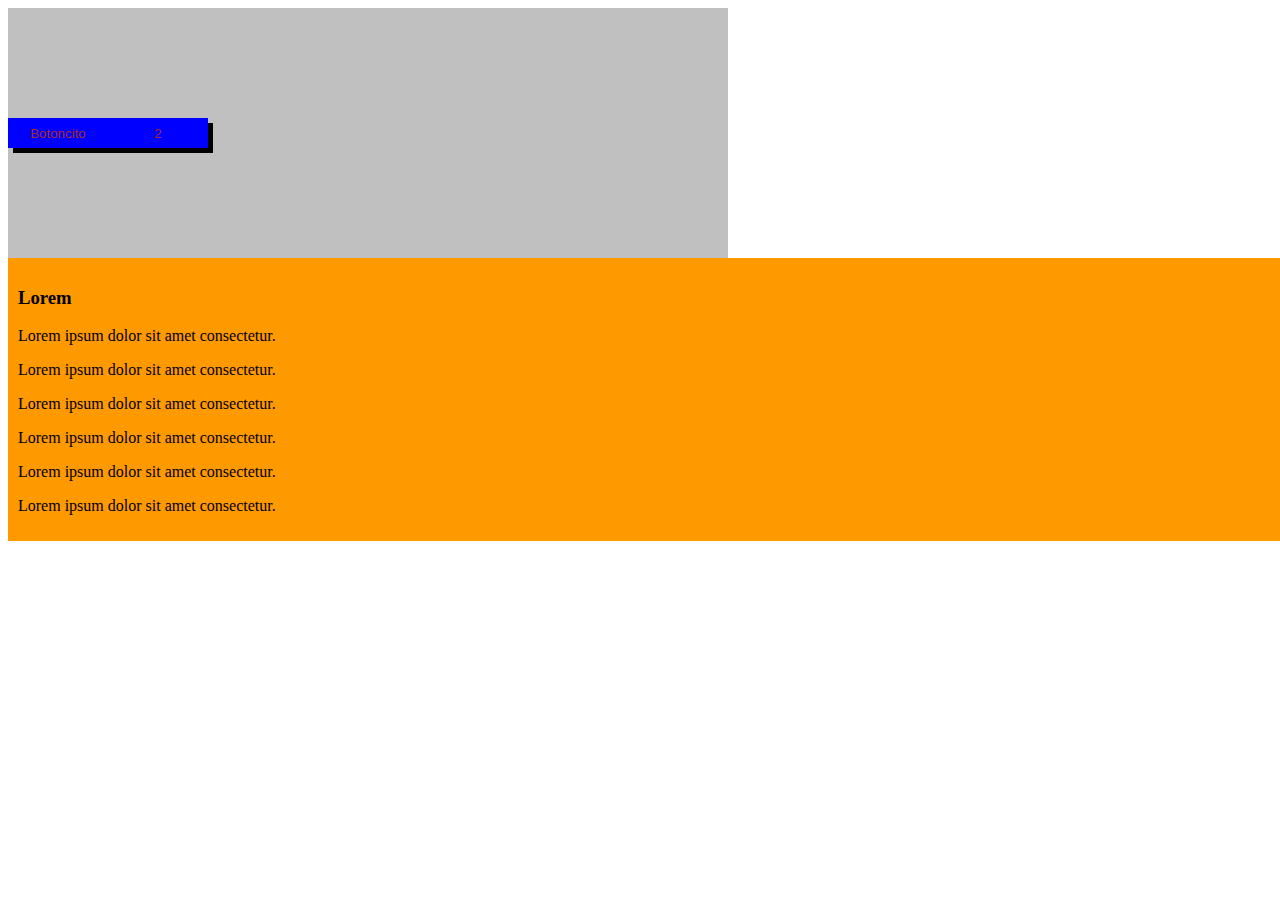
<file: BibliotecaCSS/index.html>
<!DOCTYPE html>
<html lang="en">
<head>
    <meta charset="UTF-8">
    <meta http-equiv="X-UA-Compatible" content="IE=edge">
    <meta name="viewport" content="width=device-width, initial-scale=1.0">
    <link rel="stylesheet" href="estilo.css">
    <title>Biblioteca CSS</title>
</head>
<body>

    <div class="container">

        <button class="btn">Botoncito</button>
        <button class="btn">2</button>
    </div>

    <div class="col">
        <h3>Lorem</h3>
        <p>Lorem ipsum dolor sit amet consectetur.</p>
        <p>Lorem ipsum dolor sit amet consectetur.</p>
        <p>Lorem ipsum dolor sit amet consectetur.</p>
        <p>Lorem ipsum dolor sit amet consectetur.</p>
        <p>Lorem ipsum dolor sit amet consectetur.</p>
        <p>Lorem ipsum dolor sit amet consectetur.</p>
    </div>
    
</body>
</html>
</file>
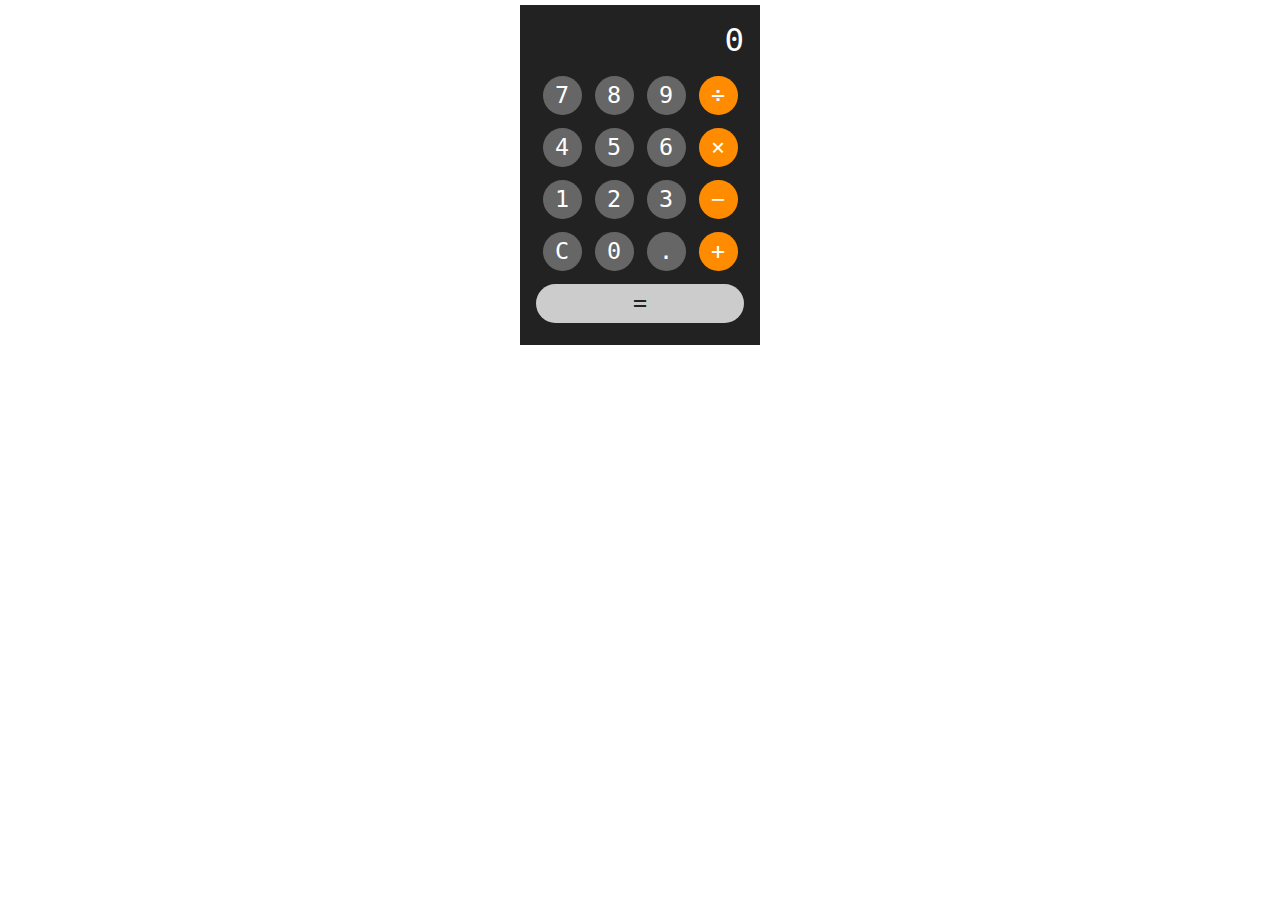
<file: calculadora-codingdojo/index.html>
<!DOCTYPE html>
<html lang="en">
<head>
    <meta charset="UTF-8">
    <meta http-equiv="X-UA-Compatible" content="IE=edge">
    <meta name="viewport" content="width=, initial-scale=1.0">
    <link rel="stylesheet" href="style.css">
    <title>Document</title>
</head>
<body>
  <div id="calculator">
    <div id="display">0</div>
    <div class="row">
      <button onclick="press(7);">7</button>
      <button onclick="press(8);">8</button>
      <button onclick="press(9);">9</button>
      <button class="operator" onclick="setOP('/');">&divide;</button>
    </div>
    <div class="row">
      <button onclick="press(4);">4</button>
      <button onclick="press(5);">5</button>
      <button onclick="press(6);">6</button>
      <button class="operator" onclick="setOP('*');">&times;</button>
    </div>
    <div class="row">
      <button onclick="press(1);">1</button>
      <button onclick="press(2);">2</button>
      <button onclick="press(3);">3</button>
      <button class="operator" onclick="setOP('-');">&minus;</button>
    </div>
    <div class="row">
      <button onclick="clr();">C</button>
      <button onclick="press(0);">0</button>
      <button onclick="press('.');">.</button>
      <button class="operator" onclick="setOP('+');">&plus;</button>
    </div>
    <div class="row">
      <button id="equals" onclick="calculate()">&equals;</div>
    </div>
  </div>
<script src="script.js"></script>   
</body>
</html>
</file>
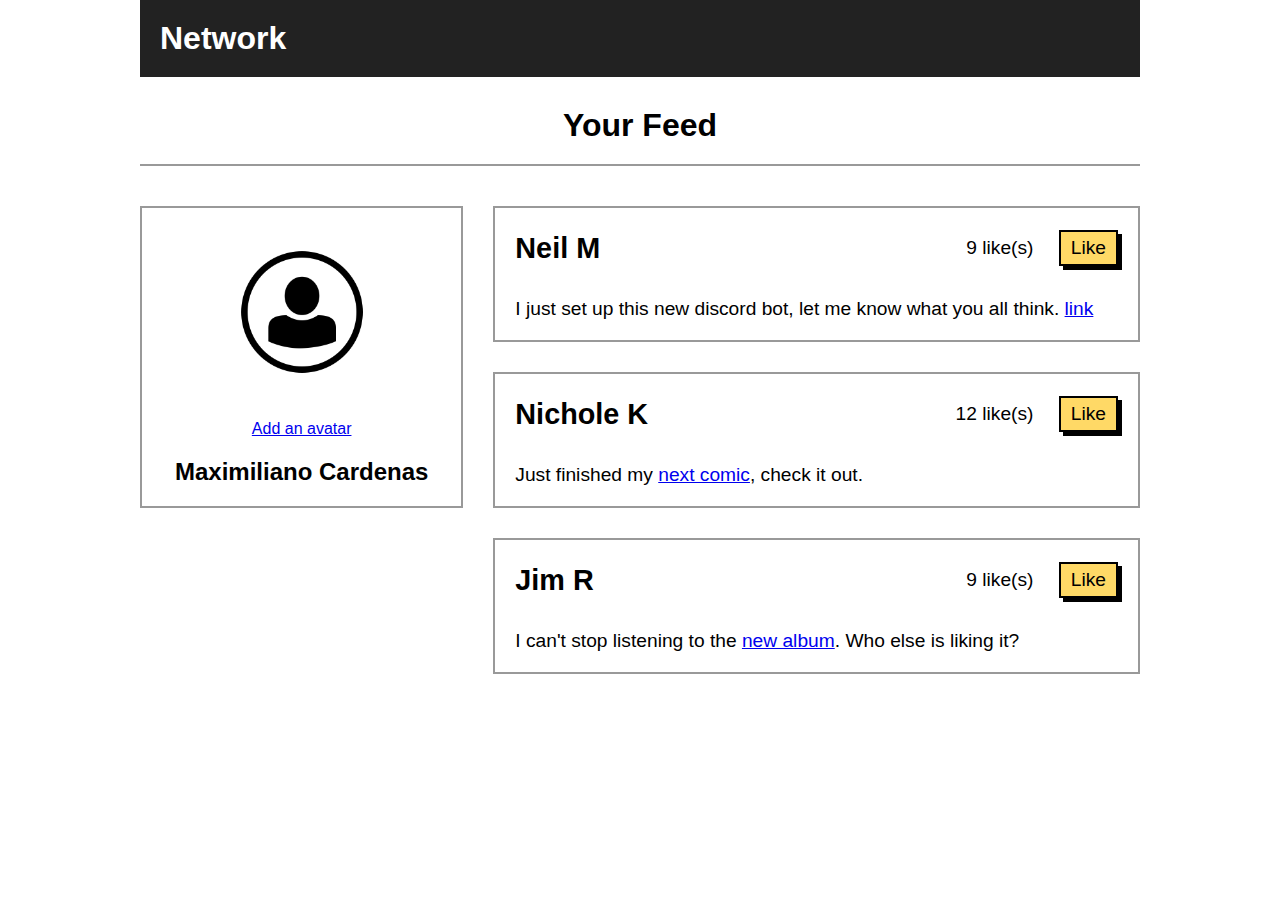
<file: megusta/index.html>
<!DOCTYPE html>
<html lang="en">
<head>
    <meta charset="UTF-8">
    <meta http-equiv="X-UA-Compatible" content="IE=edge">
    <meta name="viewport" content="width=device-width, initial-scale=1.0">
    <title>Likes</title>
    <link rel="stylesheet" href="style.css">
</head>
<body>
    <div class="container">
        <div class="top">
            <h1>Network</h1>
        </div>
        <h1 class="centered">Your Feed</h1>
        <div class="row">
            <div class="left">
                <div class="user">
                    <img src="img/363640-200.png" alt="user" class="avatar-m">
                    <p><a href="#">Add an avatar</a></p>
                    <h2>Maximiliano Cardenas</h2>
                </div>
            </div>
            <div class="right">
                <div class="post">
                    <div class="top-line">
                        <h2>Neil M</h2>
                        <div class="likes">
                            <span id="post-1">9 like(s)</span>
                            <button class="like-btn" onclick="like(0)">Like</button>
                        </div>
                    </div>
                    <p>I just set up this new discord bot, let me know what you all think. <a href="#">link</a></p>
                </div>
                <div class="post">
                    <div class="top-line">
                        <h2>Nichole K</h2>
                        <div class="likes">
                            <span id="post-2">12 like(s)</span>
                            <button class="like-btn" onclick="like(1)">Like</button>
                        </div>
                    </div>
                    <p>Just finished my <a href="#">next comic</a>, check it out.</p>
                </div>
                <div class="post">
                    <div class="top-line">
                        <h2>Jim R</h2>
                        <div class="likes">
                            <span id="post-3">9 like(s)</span>
                            <button class="like-btn" onclick="like(2)">Like</button>
                        </div>
                    </div>
                    <p>I can't stop listening to the <a href="#">new album</a>. Who else is liking it?</p>
                </div>
            </div>
        </div>
    </div>
    <script src="script.js"></script>
</body>
</html>
</file>
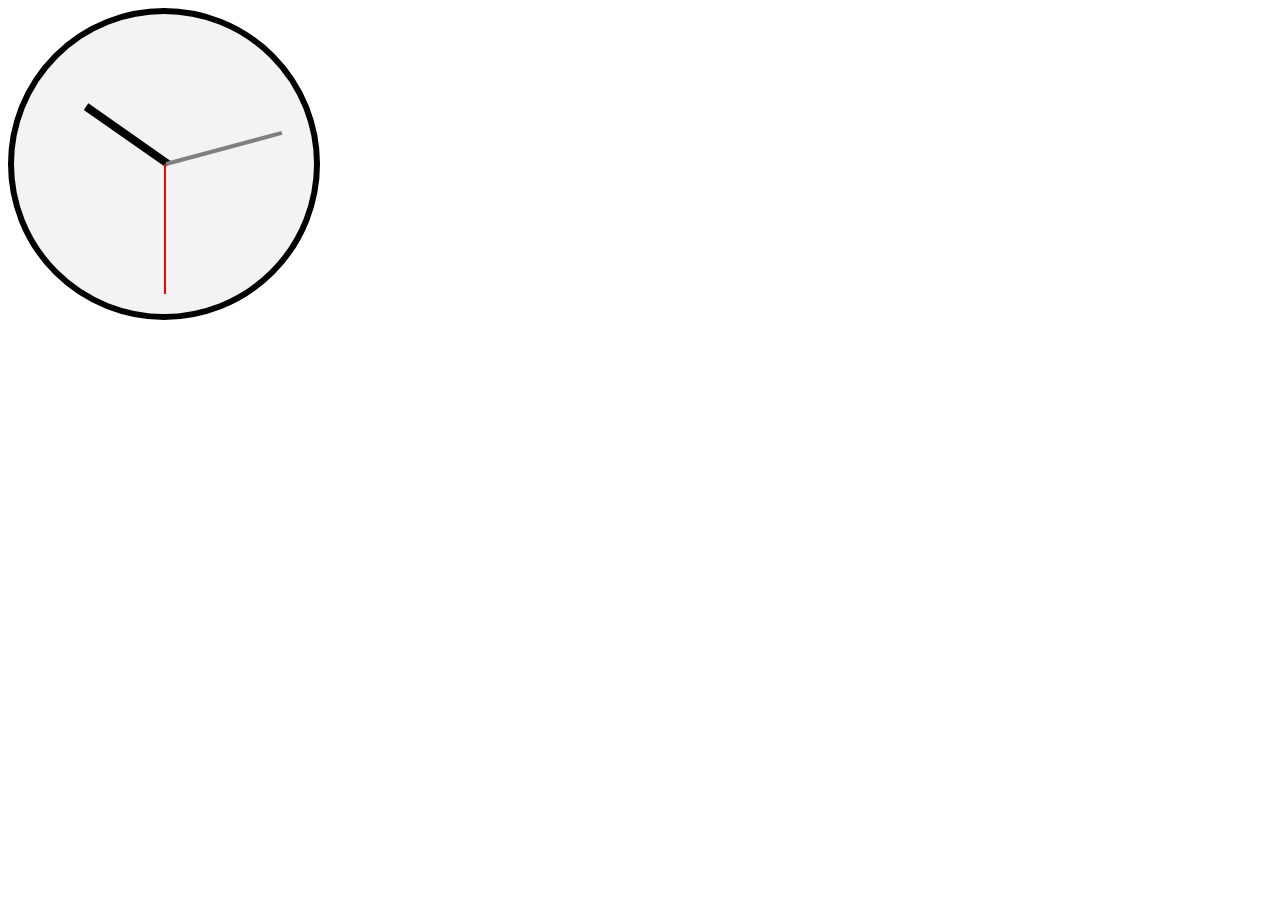
<file: reloj-codingdojo/index.html>
<!DOCTYPE html>
<html lang="en">
<head>
    <meta charset="UTF-8">
    <meta http-equiv="X-UA-Compatible" content="IE=edge">
    <meta name="viewport" content="width=device-width, initial-scale=1.0">
    <link rel="stylesheet" href="style.css">
    <title>Document</title>
</head>
<body>
    <div id="face">
        <div id="hour"></div>
        <div id="minutes"></div>
        <div id="seconds"></div>
      </div>
</body>
<script src="script.js"></script>
</html>
</file>
<file: BibliotecaCSS/estilo.css>
.btn {
    width: 100px;
    height: 30px;
    background-color: blue;
    color: brown;
    border: none;
    box-shadow: 5px 5px black;
}

.container {
    width: 720px;
    height: 250px;
    background-color: silver;
    display: flex;
    align-items: center;
}
    
.col {
    width: 100%;
    padding: 10px;
    background-color: rgb(255, 153, 0);
}
</file>
<file: calculadora-codingdojo/style.css>
* {
    margin: 0;
    padding: 0;
    font-family: monospace;
  }
  
  #calculator {
    background-color: #222;
    width: 208px;
    padding: 16px;
    margin: 0 auto;
    position: relative;
    top: 5px;
  }
  
  #display {
    color: #fff;
    font-size: 2.5rem;
    text-align: right;
    margin-bottom: 10px;
    width: 100%;
    white-space: nowrap;
    text-overflow: ellipsis;
    overflow: hidden;
  }
  
  .row {
    height: 4rem;
    display: flex;
    justify-content: space-around;
    align-items: center;
  }
  
  button {
    font-size: 1.8rem;
    width: 3rem;
    height: 3rem;
    border-radius: 50%;
    background-color: #666;
    color: #fff;
    border: none;
    cursor: pointer;
  }
  
  button:active {
    background-color: #999;
  }
  
  .operator {
    background-color: darkorange;
  }
  
  .operator:active {
    background-color: orange;
  }
  
  #equals {
    width: 100%;
    border-radius: 1.5rem;
    background-color: #ccc;
    color: #222;
  }
  
  #equals:active {
    background-color: #eee;
  }
</file>
<file: megusta/style.css>
* {
    margin: 0;
    padding: 0;
}

body {
    font-family: Arial, sans-serif;
}

.container {
    width: 1000px;
    margin: 0 auto;
}

.top {
    background-color: #222;
    color: #fff;
    padding: 20px;
    margin-bottom: 30px;
}

.centered {
    text-align: center;
    padding-bottom: 20px;
    border-bottom: 2px solid #999;
    margin-bottom: 40px;
}

.row {
    display: flex;
}

.left {
    flex: 1;
}

.user {
    padding: 20px;
    border: 2px solid #999;
    text-align: center;
}

.avatar-m {
    height: 128px;
    margin: 20px;
}

.left p {
    margin: 20px;
}

.right {
    flex: 2;
    margin-left: 30px;
}

.post {
    padding: 20px;
    margin-bottom: 30px;
    border: 2px solid #999;
    font-size: 1.2rem;
}

.top-line {
    height: 40px;
    display: flex;
    justify-content: space-between;
    align-items: center;
    margin-bottom: 30px
}

.like-btn {
    background-color: #ffd966;
    padding: 5px 10px;
    border: 2px solid #000;
    box-shadow: 4px 4px #000;
    font-size: 1.2rem;
    margin-left: 20px;
    cursor: pointer;
}
</file>
<file: reloj-codingdojo/style.css>
#face {
  background-color: #f3f3f3;
  width: 300px;
  height: 300px;
  border-radius: 50%;
  border: 6px solid black;
  position: relative;
}

#minutes, #hour, #seconds {
  position: absolute;
  left: 50%;
  top: 50%;
  transform-origin: top center;
}

#hour {
  background-color: black;
  height: 100px;
  width: 8px;
  transform: rotate(125deg);
}

#minutes {
  background-color: grey;
  height: 120px;
  width: 4px;
  transform: rotate(255deg);
}

#seconds {
  background-color: red;
  height: 130px;
  width: 2px;
}
</file>
